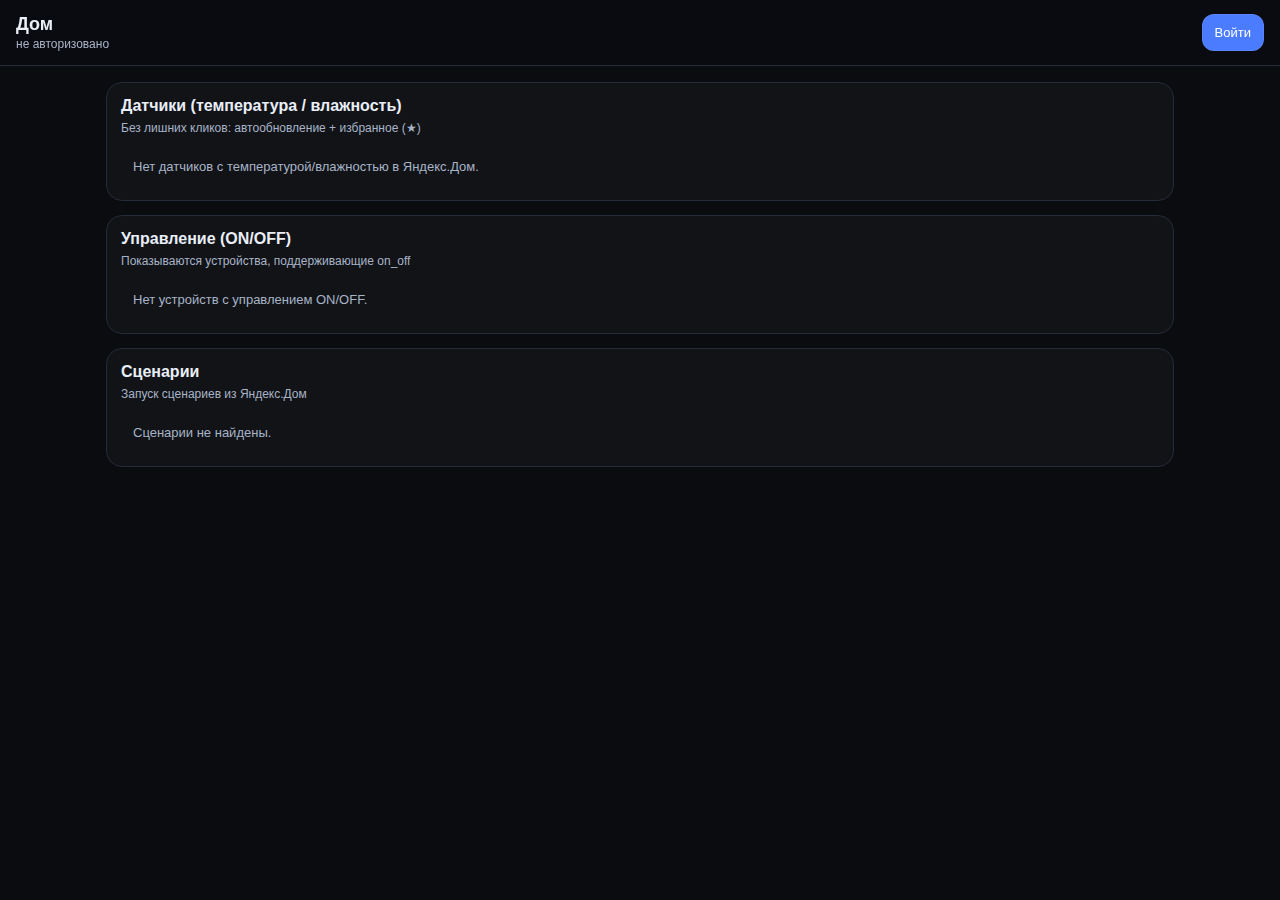
<file: index.html>
<!doctype html>
<html lang="ru">
<head>
  <meta charset="utf-8" />
  <meta name="viewport" content="width=device-width, initial-scale=1" />
  <meta name="theme-color" content="#111111" />

  <title>Дом — Датчики и кнопки</title>

  <link rel="manifest" href="./manifest.webmanifest" />
  <link rel="stylesheet" href="./styles.css" />

  <!-- iOS PWA -->
  <meta name="apple-mobile-web-app-capable" content="yes" />
  <meta name="apple-mobile-web-app-status-bar-style" content="black-translucent" />
</head>

<body>
  <header class="topbar">
    <div class="brand">
      <div class="title">Дом</div>
      <div class="subtitle" id="statusLine">не авторизовано</div>
    </div>

    <div class="actions">
      <button id="btnLogin" class="btn primary">Войти</button>
      <button id="btnLogout" class="btn">Выйти</button>
      <button id="btnRefresh" class="btn">Обновить</button>
    </div>
  </header>

  <main class="container">
    <section class="panel">
      <div class="panelHead">
        <h2>Датчики (температура / влажность)</h2>
        <div class="hint">Без лишних кликов: автообновление + избранное (★)</div>
      </div>
      <div id="sensorsGrid" class="grid"></div>
      <div id="sensorsEmpty" class="empty">Нет датчиков с температурой/влажностью в Яндекс.Дом.</div>
    </section>

    <section class="panel">
      <div class="panelHead">
        <h2>Управление (ON/OFF)</h2>
        <div class="hint">Показываются устройства, поддерживающие on_off</div>
      </div>
      <div id="controlsGrid" class="grid"></div>
      <div id="controlsEmpty" class="empty">Нет устройств с управлением ON/OFF.</div>
    </section>

    <section class="panel">
      <div class="panelHead">
        <h2>Сценарии</h2>
        <div class="hint">Запуск сценариев из Яндекс.Дом</div>
      </div>
      <div id="scenariosGrid" class="grid"></div>
      <div id="scenariosEmpty" class="empty">Сценарии не найдены.</div>
    </section>

    <section class="panel warn" id="errorBox" style="display:none;">
      <h2>Проблема</h2>
      <pre id="errorText"></pre>
      <div class="hint">
        Если ошибка похожа на CORS/blocked by client, включите прокси (см. раздел 5).
      </div>
    </section>
  </main>

  <script type="module" src="./app.js"></script>
  <script>
    if ("serviceWorker" in navigator) {
      navigator.serviceWorker.register("./sw.js").catch(() => {});
    }
  </script>
</body>
</html>
</file>
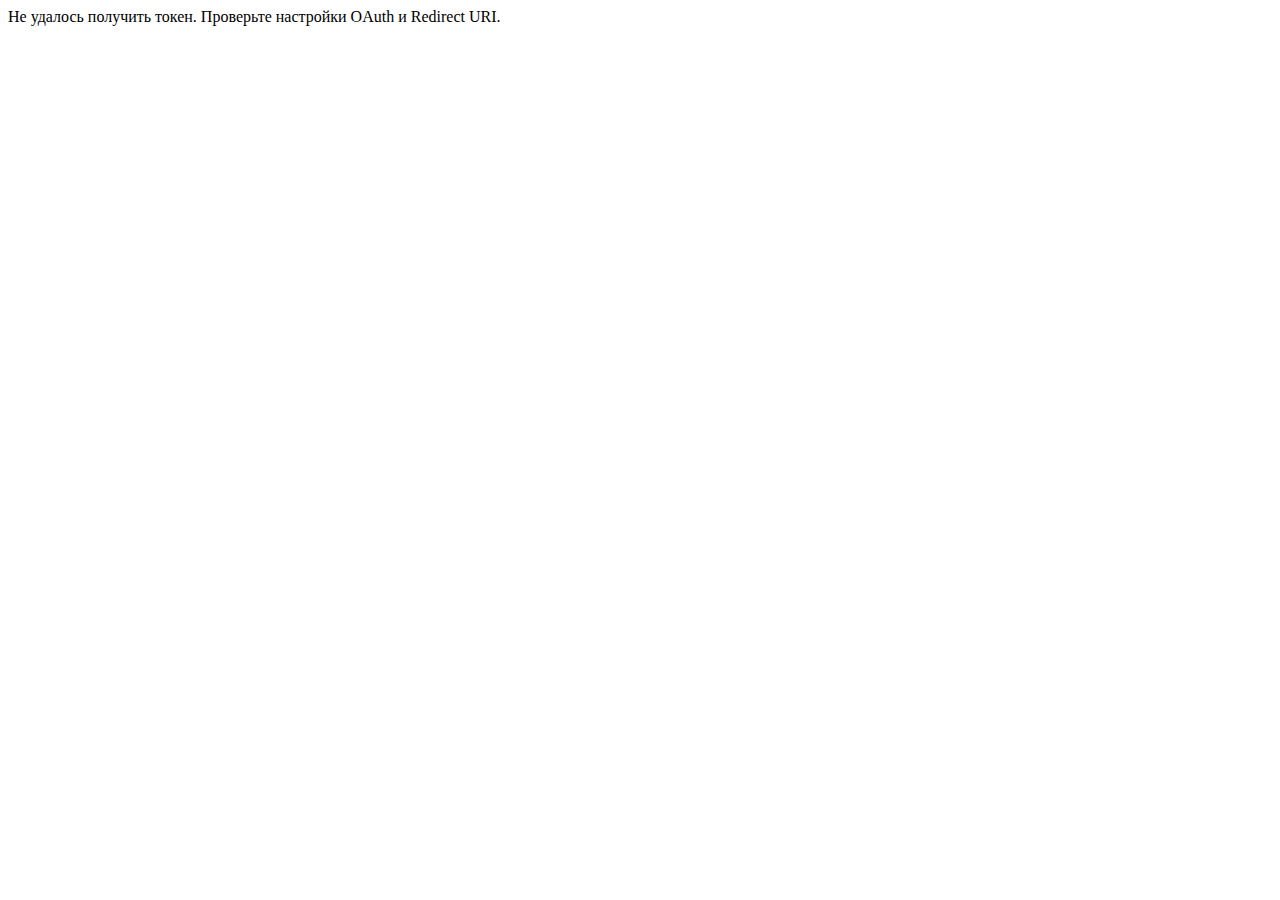
<file: callback.html>
<!doctype html>
<html lang="ru">
<head>
  <meta charset="utf-8" />
  <meta name="viewport" content="width=device-width, initial-scale=1" />
  <title>Callback</title>
</head>
<body>
  <script type="module">
    import { CONFIG } from "./config.js";

    function parseHash(hash) {
      const out = {};
      const h = (hash || "").replace(/^#/, "");
      for (const part of h.split("&")) {
        if (!part) continue;
        const [k, v] = part.split("=");
        out[decodeURIComponent(k)] = decodeURIComponent(v || "");
      }
      return out;
    }

    const params = parseHash(window.location.hash);
    const token = params.access_token;
    const expiresIn = Number(params.expires_in || "0");

    const storage = CONFIG.TOKEN_STORAGE === "local" ? localStorage : sessionStorage;

    if (token) {
      const expAt = Date.now() + Math.max(0, expiresIn - 30) * 1000; // небольшой запас
      storage.setItem("ya_home_token", token);
      storage.setItem("ya_home_token_expires_at", String(expAt));
      window.location.replace("./");
    } else {
      document.body.textContent = "Не удалось получить токен. Проверьте настройки OAuth и Redirect URI.";
    }
  </script>
</body>
</html>
</file>
<file: styles.css>
:root{
  --bg:#0b0c10;
  --panel:#111317;
  --card:#151823;
  --text:#e9eef7;
  --muted:#a8b3c7;
  --stroke:#262b3a;
  --accent:#4b7cff;
}

*{ box-sizing:border-box; }
html,body{ height:100%; }
body{
  margin:0;
  font-family: -apple-system, BlinkMacSystemFont, "SF Pro Text", "Segoe UI", Roboto, Arial, sans-serif;
  background:var(--bg);
  color:var(--text);
}

.topbar{
  position:sticky;
  top:0;
  z-index:10;
  display:flex;
  align-items:center;
  justify-content:space-between;
  gap:12px;
  padding:14px 16px;
  border-bottom:1px solid var(--stroke);
  background: rgba(11,12,16,0.92);
  backdrop-filter: blur(10px);
}

.brand .title{ font-size:18px; font-weight:650; }
.brand .subtitle{ font-size:12px; color:var(--muted); margin-top:2px; }

.actions{ display:flex; gap:8px; align-items:center; }

.container{
  max-width: 1100px;
  margin: 0 auto;
  padding: 16px;
  display:flex;
  flex-direction:column;
  gap:14px;
}

.panel{
  border:1px solid var(--stroke);
  background:var(--panel);
  border-radius:16px;
  padding:14px;
}

.panel.warn{
  border-color:#7a3b3b;
  background:#1a1010;
}

.panelHead{
  display:flex;
  flex-direction:column;
  gap:6px;
  margin-bottom:12px;
}

.panelHead h2{
  margin:0;
  font-size:16px;
}

.hint{
  color:var(--muted);
  font-size:12px;
}

.grid{
  display:grid;
  grid-template-columns: repeat(auto-fit, minmax(240px, 1fr));
  gap:10px;
}

.card{
  border:1px solid var(--stroke);
  background:var(--card);
  border-radius:16px;
  padding:12px;
  min-height:120px;
  display:flex;
  flex-direction:column;
  justify-content:space-between;
}

.cardHead{
  display:flex;
  justify-content:space-between;
  gap:10px;
  margin-bottom:10px;
}

.cardTitle{ font-weight:650; font-size:14px; }
.cardSub{ color:var(--muted); font-size:12px; margin-top:3px; }

.cardRight{
  display:flex;
  gap:8px;
  align-items:flex-start;
}

.cardMeta{ color:var(--muted); font-size:12px; padding-top:3px; }

.cardBody{ margin-bottom:10px; }

.metrics{
  display:flex;
  gap:10px;
}

.metric{
  flex:1;
  padding:10px;
  border-radius:14px;
  border:1px solid var(--stroke);
  background:rgba(255,255,255,0.02);
}

.metricLabel{ color:var(--muted); font-size:12px; }
.metricValue{ font-size:26px; font-weight:750; margin-top:6px; letter-spacing:-0.02em; }
.unit{ font-size:14px; color:var(--muted); margin-left:6px; }

.cardFoot .row{
  display:flex;
  justify-content:space-between;
  align-items:center;
  gap:10px;
}

.pill{
  border:1px solid var(--stroke);
  border-radius:999px;
  padding:6px 10px;
  font-size:12px;
  color:var(--muted);
}

.btn{
  border:1px solid var(--stroke);
  background:transparent;
  color:var(--text);
  border-radius:12px;
  padding:10px 12px;
  font-size:13px;
  cursor:pointer;
}

.btn.primary{
  background:var(--accent);
  border-color:rgba(255,255,255,0.08);
  color:white;
}

.btn.mini{
  padding:6px 10px;
  border-radius:10px;
  font-size:14px;
  line-height:1;
}

.empty{
  display:none;
  padding:12px;
  color:var(--muted);
  font-size:13px;
}

pre{
  white-space:pre-wrap;
  word-break:break-word;
  margin:0;
}
</file>
